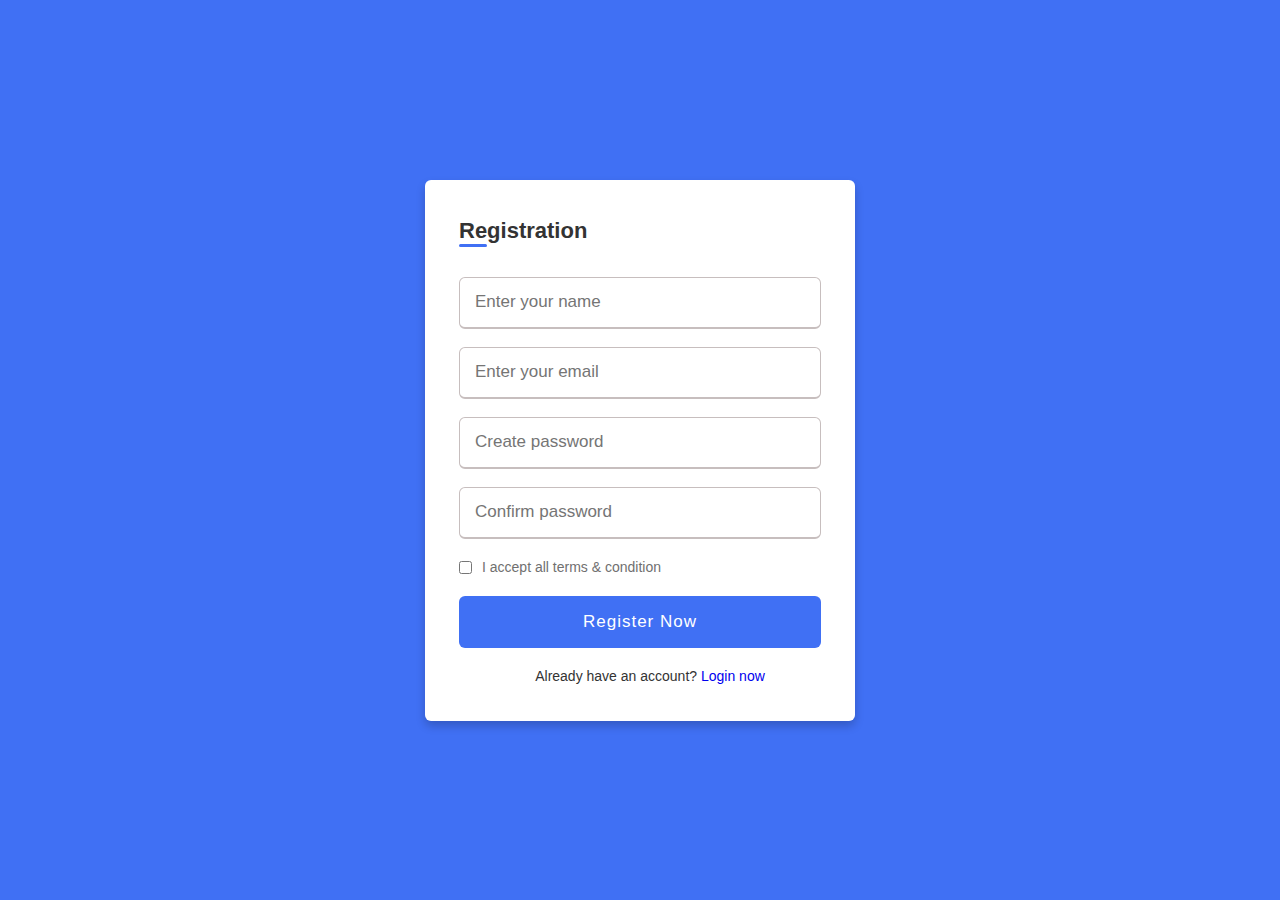
<file: pages/index-2.html>
<!DOCTYPE html>
<html lang="en" dir="ltr">
  <head>
    <meta charset="UTF-8">
    <meta name="viewport" content="width=device-width, initial-scale=1.0">
    <link rel="stylesheet" href="../css/style.css">
    <link rel="icon" type="image/x-icon" href="../images/fav-2.jpg">
   </head>
<body class="body-2">
  <div class="wrapper-2">
    <h2 class="h2-2">Registration</h2>
    <form class="form-2" action="#">
      <div class="input-box-2">
        <input class="input-2" type="text" placeholder="Enter your name" required>
      </div>
      <div class="input-box-2">
        <input class="input-2" type="text" placeholder="Enter your email" required>
      </div>
      <div class="input-box-2">
        <input class="input-2 "type="password" placeholder="Create password" required>
      </div>
      <div class="input-box-2">
        <input class="input-2" type="password" placeholder="Confirm password" required>
      </div>
      <div class="policy-2">
        <input type="checkbox">
        <h3 class="h3-2">I accept all terms & condition</h3>
      </div>
      <div class="input-box-2 button-2">
        <input class="input-2" type="Submit" value="Register Now">
      </div>
      <div class="text-2">
        <h3 class="h3-2">Already have an account? <a href="index.html">Login now</a></h3>
      </div>
    </form>
  </div>
</body>
</html>
</file>
<file: css/style.css>
/*
* Prefixed by https://autoprefixer.github.io
* PostCSS: v8.3.6,
* Autoprefixer: v10.3.1
* Browsers: last 4 version
*/

html{
  scroll-behavior: smooth;
}
.container {
max-width: 1170px;
width: 100%;
margin: 0 auto;
padding: 30px 0;

}

.link-dark{
  text-shadow: 0 0 3px #4bc77d, 0 0 5px #0000FF;
}
.link-dark:hover{
  text-shadow: 0 0 100px #e8ebe4, 0 0 10px #0099ff;
}
/*login*/
@import url('https://fonts.googleapis.com/css2?family=Noto+Sans:wght@700&family=Poppins:wght@400;500;600&display=swap');
*{
margin: 0;
padding: 0;
-webkit-box-sizing: border-box;
        box-sizing: border-box;
font-family: "Poppins", sans-serif;
}

.body-1{
margin: 0;
padding: 0;
background: -o-linear-gradient(330deg,#2980b9, #8e44ad);
background: linear-gradient(120deg,#2980b9, #8e44ad);
height: 100vh;
overflow: hidden;
}

.center-1{
position: absolute;
top: 50%;
left: 50%;
-webkit-transform: translate(-50%, -50%);
    -ms-transform: translate(-50%, -50%);
        transform: translate(-50%, -50%);
width: 400px;
background: white;
border-radius: 10px;
-webkit-box-shadow: 10px 10px 15px rgba(0,0,0,0.05);
        box-shadow: 10px 10px 15px rgba(0,0,0,0.05);
}
.center-1 , .h1-1{
text-align: center;
padding: 20px 0;
border-bottom: 1px solid silver;
}
.center-1 .form-1{
padding: 0 40px;
-webkit-box-sizing: border-box;
        box-sizing: border-box;
}
.form-1 .txt_field{
position: relative;
border-bottom: 2px solid #adadad;
margin: 30px 0;
}
.txt_field .input-1{
width: 100%;
padding: 0 5px;
height: 40px;
font-size: 16px;
border: none;
background: none;
outline: none;
}
.txt_field .label-1{
position: absolute;
top: 50%;
left: 5px;
color: #adadad;
-webkit-transform: translateY(-50%);
    -ms-transform: translateY(-50%);
        transform: translateY(-50%);
font-size: 16px;
pointer-events: none;
-webkit-transition: .5s;
-o-transition: .5s;
transition: .5s;
}
.txt_field span::before{
content: '';
position: absolute;
top: 40px;
left: 0;
width: 0%;
height: 2px;
background: #2691d9;
-webkit-transition: .5s;
-o-transition: .5s;
transition: .5s;
}
.txt_field .input-1:focus ~ label,
.txt_field .input-1:valid ~ label{
top: -5px;
color: #2691d9;
}
.txt_field .input-1:focus ~ span::before,
.txt_field .input-1:valid ~ span::before{
width: 100%;
}
.pass-1{
margin: -5px 0 20px 5px;
color: #a6a6a6;
cursor: pointer;
}
.pass-1:hover{
text-decoration: underline;
}
.input-1[type="submit"]{
width: 100%;
height: 50px;
border: 1px solid;
background: #2691d9;
border-radius: 25px;
font-size: 18px;
color: #e9f4fb;
font-weight: 700;
cursor: pointer;
outline: none;
}
.input-1[type="submit"]:hover{
border-color: #2691d9;
-webkit-transition: .5s;
-o-transition: .5s;
transition: .5s;
}
.signup_link{
margin: 30px 0;
text-align: center;
font-size: 16px;
color: #666666;
}
.signup_link a{
text-decoration: none;
}
.signup_link a:hover{
text-decoration: underline;
}
/*signup*/
@import url('https://fonts.googleapis.com/css?family=Poppins:400,500,600,700&display=swap');
*{
margin: 0;
padding: 0;
-webkit-box-sizing: border-box;
        box-sizing: border-box;
font-family: 'Poppins', sans-serif;
}
.body-2{
min-height: 100vh;
display: -webkit-box;
display: -ms-flexbox;
display: flex;
-webkit-box-align: center;
    -ms-flex-align: center;
        align-items: center;
-webkit-box-pack: center;
    -ms-flex-pack: center;
        justify-content: center;
background: #4070f4;
}
.wrapper-2{
position: relative;
max-width: 430px;
width: 100%;
background: #fff;
padding: 34px;
border-radius: 6px;
-webkit-box-shadow: 0 5px 10px rgba(0,0,0,0.2);
        box-shadow: 0 5px 10px rgba(0,0,0,0.2);
}
.wrapper-2 .h2-2{
position: relative;
font-size: 22px;
font-weight: 600;
color: #333;
}
.wrapper-2 .h2-2::before{
content: '';
position: absolute;
left: 0;
bottom: 0;
height: 3px;
width: 28px;
border-radius: 12px;
background: #4070f4;
}
.wrapper-2 .form-2{
margin-top: 30px;
}
.wrapper-2 .form-2 .input-box-2{
height: 52px;
margin: 18px 0;
}
.form-2 .input-box-2 .input-2{
height: 100%;
width: 100%;
outline: none;
padding: 0 15px;
font-size: 17px;
font-weight: 400;
color: #333;
border: 1.5px solid #C7BEBE;
border-bottom-width: 2.5px;
border-radius: 6px;
-webkit-transition: all 0.3s ease;
-o-transition: all 0.3s ease;
transition: all 0.3s ease;
}
.input-box-2 .input-2:focus,
.input-box-2 .input-2:valid{
border-color: #4070f4;
}
.form-2 .policy-2{
display: -webkit-box;
display: -ms-flexbox;
display: flex;
-webkit-box-align: center;
    -ms-flex-align: center;
        align-items: center;
}
.form-2 .h3-2{
color: #707070;
font-size: 14px;
font-weight: 500;
margin-left: 10px;
}
.input-box-2.button-2 .input-2{
color: #fff;
letter-spacing: 1px;
border: none;
background: #4070f4;
cursor: pointer;
}
.input-box-2 .button-2 .input-2:hover{
background: #0e4bf1;
}
.form-2 .text-2 .h3-2{
color: #333;
width: 100%;
text-align: center;
}
.form-2 .text-2 .h3-2 a{
text-decoration: none;
}
.form-2 .text-2 .h3-2 a:hover{
text-decoration: underline;
}

/*header*/


.header-wrapper{
display: -webkit-box;
display: -ms-flexbox;
display: flex;
-webkit-box-pack: justify;
    -ms-flex-pack: justify;
        justify-content: space-between;
-webkit-box-align: center;
    -ms-flex-align: center;
        align-items: center;
padding: 30px 100px;


}

.burger-bar {
  display: none;
}

.nav-ul{
display: -webkit-box;
display: -ms-flexbox;
display: flex;
  font-family: 'Rowdies', cursive;
  text-decoration: none;
  color: #000000;

}
.nav-ul > li {
color: #303134;
font-size: 16px;
font-family: 'Rowdies', cursive;
}
.nav-ul > li:not(:last-child) {
  margin-right: 20px;
}

/*section 1*/

.img-s-1{
background-color: lightblue;
background-image: url(../images/cover.jpg);
background-repeat: no-repeat;
background-size: cover;
background-position: center;
height: 100vh;
width: 100%;
-webkit-box-orient: vertical;
-webkit-box-direction: normal;
    -ms-flex-direction: column;
        flex-direction: column;
display: -webkit-box;
display: -ms-flexbox;
display: flex;
-webkit-box-pack: center;
    -ms-flex-pack: center;
        justify-content: center;
-webkit-box-align: center;
    -ms-flex-align: center;
        align-items: center;
}

.h1-s-1{
font-size: 79px;
font-weight: bold;
color: rgb(0, 0, 0);
font-family: "Raleway", sans-serif;
margin-bottom: 45px;
}

.h4-s-1{
font-size: 18px;
color: rgb(0, 0, 0);
font-family: "Raleway", sans-serif;
font-weight: bold;
display: block;
}

/* section 2*/

.s-2-wrapper {
display: -webkit-box;
display: -ms-flexbox;
display: flex;
-webkit-box-pack: justify;
    -ms-flex-pack: justify;
        justify-content: space-between;
margin-top: 40px;
padding: 30px 100px;

}
.div-left{
padding-bottom: 30px;

}
.div-right{
display: -webkit-box;
display: -ms-flexbox;
display: flex;
-ms-flex-wrap: wrap;
    flex-wrap: wrap;
-webkit-box-pack: justify;
    -ms-flex-pack: justify;
        justify-content: space-between;

}
.card{
width: 150px;
height: 75px;
margin-right: 40px;
}

.h5-s-2{
font-family: "Raleway", sans-serif;
font-size: 16px;
color: #8D8D8D;
margin-bottom: 20px;
display: inline-block;
}

.h3-s-2{
font-family: "Raleway", sans-serif;
font-size: 26px;
color: #1A1A1B;
font-weight: bold;
margin-bottom: 40px;

}
.p-s-2{
font-family: "Raleway", sans-serif;
font-size: 16px;
color: #8D8D8D;
}


.h4-s-2{
font-family: "Raleway", sans-serif;
color: black;
font-weight: bold;
font-size: 18px;
margin-top: 25px;
margin-bottom: 15px;
}
/*section-3*/
.s-2-d{
  margin-top: 300px;
}
.first:first-child{
  margin-left: 120px ;
}
.first {
  display: -webkit-box;
  display: -ms-flexbox;
  display: flex;
  -ms-flex-wrap: wrap;
      flex-wrap: wrap;
  width: 272px;
height: 450px;
margin-top: 40px;
margin-left: 20px;
margin-bottom: 100px;
display: inline-block;
vertical-align: middle;


}
/*section-4*/
.s-7 {
max-width: 1170px;
width: 100%;
margin: 0 auto;
margin-top: 80px;
}

.s-7 > h2 {
font-size: 35px;
color: #292f39;
margin-bottom: 25px;
text-align: center;
}

.s-7 .line {
border-bottom: 2px #5eb6e1 solid;
width: 90px;
margin: 0 auto;
display: block;
margin-bottom: 60px;
}

.s-7 .cards-2 {
display: -webkit-box;
display: -ms-flexbox;
display: flex;
-ms-flex-wrap: wrap;
    flex-wrap: wrap;
-ms-flex-pack: distribute;
    justify-content: space-around;
margin-bottom: 30px;
}

.s-7 .cards-2 .card-2 {
width: 300px;
background-color: #13191a;
padding: 20px;
}

.s-7 .cards-2 .card-2 > img {
width: 100%;
margin-bottom: 25px;
}

.s-7 .cards-2 .card-2 > h4 {
color: #5eb6e1;
font-size: 17px;
margin-bottom: 20px;
}

.s-7 .cards-2 .card-2 > p {
font-size: 12px;
color: #bbbbbb;
margin-bottom: 15px;
}

.s-7 .cards-2 .card-2 > a {
font-size: 10px;
color: #bbbbbb;
margin-right: 20px;
}

.s-7 .cards-2 .card-2 > a > i {
color: #5eb6e1;
}

.s-7 > button {
width: 200px;
margin: 0 auto;
display: block;
padding: 13px;
color: #000000;
background-color: #5eb6e1;
border: none;
border-radius: 10px;
cursor: pointer;
}

.s-7 > button:hover {
background-color: aqua;
-webkit-box-shadow: 5px 6px 14px -2px rgba(27, 201, 201, 0.72);
        box-shadow: 5px 6px 14px -2px rgba(27, 201, 201, 0.72);
}
/*section-5*/
.both {
  display: -webkit-box;
  display: -ms-flexbox;
  display: flex;
  -webkit-box-pack: justify;
      -ms-flex-pack: justify;
          justify-content: space-between;
  margin-bottom: 80px;
}
.box-title {
  font-family: 'Rowdies', cursive;
  text-shadow: 0 0 10px #0026ff, 0 0 5px #020213;
  font-size: 60px;
  font-weight: 300;
  margin-top: 20px;
  margin-bottom: 50px;
}

  .top-card, .middle-card, .bottom-card {
  display: -webkit-box;
  display: -ms-flexbox;
  display: flex;
  margin-bottom: 55px;
}
.box-image {
  width: 300px;
  margin-right: 30px;
}
.all-title {
  display: -webkit-box;
  display: -ms-flexbox;
  display: flex;
  -webkit-box-orient: vertical;
  -webkit-box-direction: normal;
      -ms-flex-direction: column;
          flex-direction: column;
  -webkit-box-pack: center;
      -ms-flex-pack: center;
          justify-content: center;
  width: 300px;

}
.key {
  font-family: 'Rowdies', cursive;
  font-size: 17px;
  color: #E4003B;
  text-transform: uppercase;
  margin-bottom: 10px;
  font-weight: 400;
}
.box-1-title {
  text-shadow: 0 0 3px #00f7ff, 0 0 5px #1c1c50;
  font-family: 'Rowdies', cursive;
  font-size: 36px;
  color: #000000;
  font-weight: 300;
  margin-bottom: 10px;
}
.section-text {
  text-shadow: 0 0 3px #ac4747, 0 0 5px #73c49b;
  font-family: 'Rowdies', cursive;
  font-size: 14px;
  color: #000000;
  width: 400px;
  line-height: 20px;
  margin-bottom: 20px;
}
.link-More {
  text-shadow: 0 0 3px #e0de5f, 0 0 5px #e04f9f;
  font-family: 'Rowdies', cursive;
  font-size: 17px;
  color: #000000;
  font-weight: 300;
  text-transform: uppercase;

}

.all-title {
  display: -webkit-box;
  display: -ms-flexbox;
  display: flex;
  -webkit-box-orient: vertical;
  -webkit-box-direction: normal;
      -ms-flex-direction: column;
          flex-direction: column;
  -webkit-box-pack: center;
      -ms-flex-pack: center;
          justify-content: center;
  
}
.left-side{
  margin:auto;
}
.right-side{
  margin-left: 50px;
}
.right-2{
  margin-top: 200px;
  margin-left: 10px;
}
.right-side-title {
  font-family: 'Rowdies', cursive;
  font-size: 60px;
  color: #000000;
  font-weight: 400;
  margin-bottom: 25px;
}
.right-side-title-2 {
  text-shadow: 0 0 3px #ac4747, 0 0 5px #73c49b;
  font-family: 'Rowdies', cursive;
  font-size: 36px;
  color: #000000;
  font-weight: 300;
  width: 400px;
  margin-bottom: 25px;
}
/*section-6*/
.images{
  margin: auto;
  width: 50%;
  padding: 10px;
}
.images-2:last-child{
  margin-left: 30px;
}
.images-2{
  margin: 10px;
}
/*footer*/

@import url('https://fonts.googleapis.com/css2?family=Poppins:wght@300;400;500;600;700&display=swap');
body{
line-height: 1.5;
font-family: 'Poppins', sans-serif;
}
*{
margin:0;
padding:0;
-webkit-box-sizing: border-box;
        box-sizing: border-box;
}
.container-2{
max-width: 1170px;
margin:auto;
}
.row{
display: -webkit-box;
display: -ms-flexbox;
display: flex;
-ms-flex-wrap: wrap;
    flex-wrap: wrap;
}
ul{
list-style: none;
}
.footer{
background-color: #24262b;
  padding: 70px 0;
}
.footer-col{
 width: 25%;
 padding: 0 15px;
}
.footer-col h4{
font-size: 18px;
color: #ffffff;
text-transform: capitalize;
margin-bottom: 35px;
font-weight: 500;
position: relative;
}
.footer-col h4::before{
content: '';
position: absolute;
left:0;
bottom: -10px;
background-color: #e91e63;
height: 2px;
-webkit-box-sizing: border-box;
        box-sizing: border-box;
width: 50px;
}
.footer-col ul li:not(:last-child){
margin-bottom: 10px;
}
.footer-col ul li a{
font-size: 16px;
text-transform: capitalize;
color: #ffffff;
text-decoration: none;
font-weight: 300;
color: #bbbbbb;
display: block;
-webkit-transition: all 0.3s ease;
-o-transition: all 0.3s ease;
transition: all 0.3s ease;
}
.footer-col ul li a:hover{
color: #ffffff;
padding-left: 8px;
}
.footer-col .social-links a{
display: inline-block;
height: 40px;
width: 40px;
background-color: rgba(255,255,255,0.2);
margin:0 10px 10px 0;
text-align: center;
line-height: 40px;
border-radius: 50%;
color: #ffffff;
-webkit-transition: all 0.5s ease;
-o-transition: all 0.5s ease;
transition: all 0.5s ease;
}
.footer-col .social-links a:hover{
color: #24262b;
background-color: #ffffff;
}
</file>
